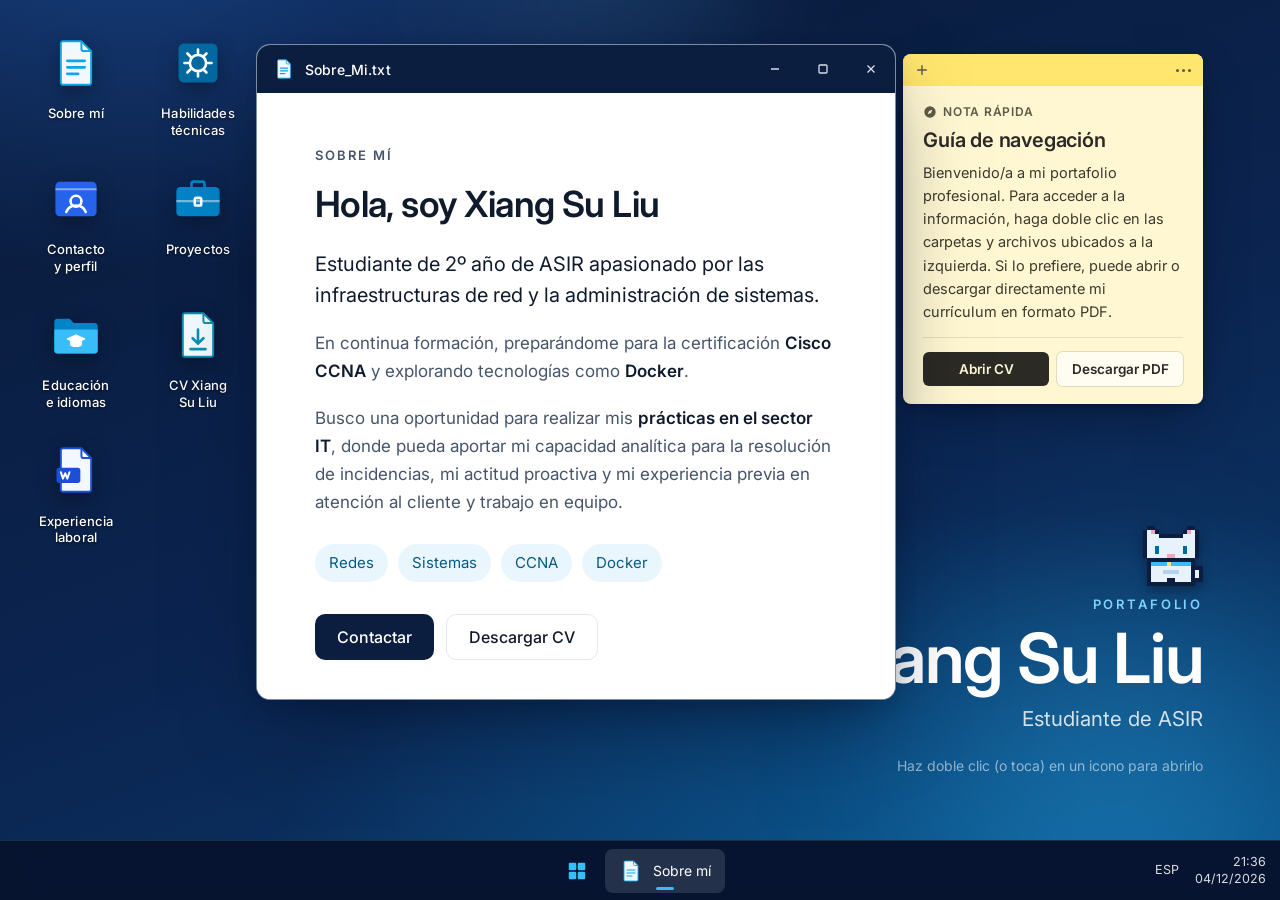
<file: index.html>
<!doctype html>
<html lang="es">
<head>
  <meta charset="utf-8" />
  <meta name="viewport" content="width=device-width, initial-scale=1, viewport-fit=cover" />
  <title>Xiang Su Liu · Estudiante de ASIR</title>
  <meta name="description" content="Portafolio de Xiang Su Liu, estudiante de 2º de ASIR: redes, sistemas, CCNA y Docker." />
  <meta name="theme-color" content="#0b1e3f" />
  <link rel="icon" href="data:image/svg+xml,%3Csvg xmlns='http://www.w3.org/2000/svg' viewBox='0 0 32 32'%3E%3Crect x='2' y='2' width='13' height='13' rx='2' fill='%2338bdf8'/%3E%3Crect x='17' y='2' width='13' height='13' rx='2' fill='%230ea5e9'/%3E%3Crect x='2' y='17' width='13' height='13' rx='2' fill='%230ea5e9'/%3E%3Crect x='17' y='17' width='13' height='13' rx='2' fill='%237dd3fc'/%3E%3C/svg%3E" />
  <link rel="preconnect" href="https://fonts.googleapis.com" />
  <link rel="preconnect" href="https://fonts.gstatic.com" crossorigin />
  <link href="https://fonts.googleapis.com/css2?family=Inter:wght@400;500;600;700&display=swap" rel="stylesheet" />
  <link rel="stylesheet" href="css/styles.css" />
  <link rel="stylesheet" href="css/projects.css" />
  <link rel="stylesheet" href="css/cat.css" />
  <link rel="stylesheet" href="css/assistant.css" />
  
</head>
<body>
  <main class="desktop" id="desktop" aria-label="Escritorio">
    <div class="wallpaper" aria-hidden="true">
      <span class="glow glow-a"></span>
      <span class="glow glow-b"></span>
    </div>

    <header class="desktop-greeting">
      <!-- Gato asistente: posición absoluta sobre el título (no ocupa espacio). Ver css/cat.css y js/cat.js -->
      <div class="cat-slot" id="catSlot">
        <button type="button" class="cat" data-open="assistant" title="Buscar proyectos" aria-label="Gato asistente: abrir el buscador de proyectos">
          <span class="cat-sprite" aria-hidden="true"></span>
        </button>
        <p class="cat-bubble" hidden aria-hidden="true"></p>
      </div>
      <p class="eyebrow">Portafolio</p>
      <h1>Xiang Su Liu</h1>
      <p class="role">Estudiante de ASIR</p>
      <p class="hint">Haz doble clic (o toca) en un icono para abrirlo</p>
    </header>

    <aside class="sticky-note" aria-labelledby="stickyTitle">
      <div class="sticky-bar" aria-hidden="true">
        <svg class="sticky-plus" viewBox="0 0 16 16"><path d="M8 3v10M3 8h10" /></svg>
        <span class="sticky-dots"><i></i><i></i><i></i></span>
      </div>
      <div class="sticky-content">
        <p class="sticky-kicker">
          <svg viewBox="0 0 16 16" aria-hidden="true"><path d="M8 1.5a6.5 6.5 0 1 0 0 13 6.5 6.5 0 0 0 0-13Zm2.6 3.9-1.4 3.8-3.8 1.4 1.4-3.8Z" /></svg>
          Nota rápida
        </p>
        <h2 id="stickyTitle">Guía de navegación</h2>
        <p>Bienvenido/a a mi portafolio profesional. Para acceder a la información, haga doble clic en las carpetas y archivos ubicados a la izquierda. Si lo prefiere, puede abrir o descargar directamente mi currículum en formato PDF.</p>
        <div class="sticky-actions">
          <a href="./sources/cv_xiang_su_liu.pdf" target="_blank" rel="noopener">Abrir CV</a>
          <a href="./sources/cv_xiang_su_liu.pdf" download>Descargar PDF</a>
        </div>
      </div>
    </aside>

    <nav class="icons" id="icons" aria-label="Secciones del portafolio"></nav>

    <div class="windows" id="windows"></div>
  </main>

  <!-- Menú Inicio -->
  <div class="start-menu" id="startMenu" role="dialog" aria-label="Menú Inicio" hidden>
    <div class="start-profile">
      <div class="avatar" aria-hidden="true">XS</div>
      <div>
        <p class="start-name">Xiang Su Liu</p>
        <p class="start-role">Estudiante de ASIR</p>
      </div>
    </div>
    <p class="start-label">Secciones</p>
    <ul class="start-list" id="startList"></ul>
    <div class="start-footer">
      <a class="start-cv" href="./sources/cv_xiang_su_liu.pdf" download>
        <svg viewBox="0 0 24 24" aria-hidden="true"><path d="M12 3v12m0 0-5-5m5 5 5-5M5 21h14" /></svg>
        Descargar CV (PDF)
      </a>
    </div>
  </div>

  <!-- Barra de tareas -->
  <footer class="taskbar" aria-label="Barra de tareas">
    <div class="taskbar-inner">
      <button class="start-btn" id="startBtn" aria-label="Abrir menú Inicio" aria-expanded="false" aria-controls="startMenu">
        <svg viewBox="0 0 24 24" aria-hidden="true">
          <rect x="3" y="3" width="8.2" height="8.2" rx="1.4" />
          <rect x="12.8" y="3" width="8.2" height="8.2" rx="1.4" />
          <rect x="3" y="12.8" width="8.2" height="8.2" rx="1.4" />
          <rect x="12.8" y="12.8" width="8.2" height="8.2" rx="1.4" />
        </svg>
      </button>
      <div class="task-items" id="taskItems" role="toolbar" aria-label="Ventanas abiertas"></div>
    </div>
    <div class="tray">
      <span class="tray-lang" aria-hidden="true">ESP</span>
      <time class="clock" id="clock"></time>
    </div>
  </footer>

  <script src="./js/projects.js" defer></script>
  <script src="./js/search.js" defer></script>
  <script src="./js/assistant.js" defer></script>
  <script src="./js/cat.js" defer></script>
  <script src="./js/app.js" defer></script>
</body>
</html>
</file>
<file: css/styles.css>
/* =========================================================
   Portafolio · Xiang Su Liu — Escritorio Fluent minimalista
   ========================================================= */

:root {
  --navy-950: #071530;
  --navy-900: #0b1e3f;
  --navy-800: #12305e;
  --navy-700: #1b437f;
  --cyan-400: #38bdf8;
  --cyan-300: #7dd3fc;
  --accent: #0ea5e9;
  --accent-strong: #0369a1;

  --surface: #ffffff;
  --surface-soft: #f5f8fc;
  --line: #e3e9f2;
  --ink: #0f1b2d;
  --ink-soft: #46556b;
  --ink-mute: #6b7a90;

  --taskbar-h: 60px;
  --radius: 14px;
  --shadow-win: 0 30px 80px -20px rgba(4, 14, 36, 0.55), 0 8px 24px -8px rgba(4, 14, 36, 0.35);
  --ease: cubic-bezier(0.2, 0.9, 0.25, 1);

  --font: "Segoe UI Variable Text", "Segoe UI", Inter, system-ui, -apple-system, sans-serif;
  --font-display: "Segoe UI Variable Display", "Segoe UI", Inter, system-ui, -apple-system, sans-serif;
}

*,
*::before,
*::after { box-sizing: border-box; }

html, body { height: 100%; }

body {
  margin: 0;
  font-family: var(--font);
  font-size: 17px;
  line-height: 1.65;
  color: var(--ink);
  background: var(--navy-950);
  overflow: hidden;
  -webkit-font-smoothing: antialiased;
}

button { font: inherit; color: inherit; background: none; border: 0; cursor: pointer; }
a { color: inherit; }
[hidden] { display: none !important; }

:focus-visible {
  outline: 2px solid var(--cyan-400);
  outline-offset: 3px;
  border-radius: 6px;
}

/* ---------- Escritorio ---------- */
.desktop {
  position: fixed;
  inset: 0 0 var(--taskbar-h) 0;
  overflow: hidden;
}

.wallpaper {
  position: absolute;
  inset: 0;
  background:
    radial-gradient(120% 90% at 85% 110%, #0b5f99 0%, transparent 55%),
    radial-gradient(90% 70% at 10% -10%, #163f80 0%, transparent 60%),
    linear-gradient(160deg, #0a1a38 0%, #0b2450 55%, #0a3a6b 100%);
}

.glow {
  position: absolute;
  border-radius: 50%;
  filter: blur(70px);
  opacity: 0.55;
}
.glow-a {
  width: 46vmax; height: 46vmax;
  right: -10vmax; bottom: -18vmax;
  background: radial-gradient(circle, rgba(56, 189, 248, 0.55), transparent 65%);
}
.glow-b {
  width: 34vmax; height: 34vmax;
  left: 30%; top: -20vmax;
  background: radial-gradient(circle, rgba(125, 211, 252, 0.25), transparent 65%);
}

.desktop-greeting {
  position: absolute;
  right: clamp(32px, 6vw, 96px);
  bottom: clamp(32px, 7vh, 80px);
  text-align: right;
  color: #fff;
  pointer-events: none;
  user-select: none;
}
.desktop-greeting .eyebrow {
  margin: 0 0 6px;
  font-size: 13px;
  font-weight: 600;
  letter-spacing: 0.22em;
  text-transform: uppercase;
  color: var(--cyan-300);
}
.desktop-greeting h1 {
  margin: 0;
  font-family: var(--font-display);
  font-size: clamp(40px, 5.4vw, 72px);
  font-weight: 600;
  line-height: 1.05;
  letter-spacing: -0.02em;
}
.desktop-greeting .role {
  margin: 8px 0 0;
  font-size: clamp(18px, 1.6vw, 22px);
  color: rgba(255, 255, 255, 0.82);
}
.desktop-greeting .hint {
  margin: 18px 0 0;
  font-size: 14px;
  color: rgba(255, 255, 255, 0.55);
}

/* Iconos del escritorio */
.icons {
  position: absolute;
  top: 24px;
  left: 20px;
  display: grid;
  grid-auto-flow: row;
  gap: 10px;
  z-index: 1;
}

.desk-icon {
  width: 112px;
  padding: 12px 8px 10px;
  display: flex;
  flex-direction: column;
  align-items: center;
  gap: 8px;
  border-radius: 10px;
  border: 1px solid transparent;
  text-decoration: none;
  color: #fff;
  transition: background 0.15s, border-color 0.15s, transform 0.15s var(--ease);
  user-select: none;
  -webkit-tap-highlight-color: transparent;
}
.desk-icon:hover { background: rgba(255, 255, 255, 0.08); }
.desk-icon.is-selected {
  background: rgba(125, 211, 252, 0.16);
  border-color: rgba(125, 211, 252, 0.4);
}
.desk-icon:active { transform: scale(0.96); }

.desk-glyph svg {
  width: 52px;
  height: 52px;
  filter: drop-shadow(0 6px 10px rgba(0, 0, 0, 0.3));
}
.desk-name {
  /* Etiqueta bajo el icono: máx. 2 líneas, saltos solo entre palabras, «…» si algo es excepcionalmente largo */
  display: -webkit-box;
  -webkit-box-orient: vertical;
  -webkit-line-clamp: 2;
  line-clamp: 2;
  overflow: hidden;
  max-width: 100%;
  font-size: 13px;
  font-weight: 500;
  line-height: 1.3;
  letter-spacing: 0.01em;
  text-align: center;
  overflow-wrap: normal;
  word-break: normal;
  hyphens: manual;
  text-wrap: balance;
  text-shadow: 0 1px 3px rgba(0, 0, 0, 0.6);
}

/* Colores de iconos por tipo de archivo */
.icon-txt    { --ic: #0ea5e9; --ic-dark: #0369a1; }
.icon-exe    { --ic: #2563eb; --ic-dark: #1e40af; }
.icon-folder { --ic: #38bdf8; --ic-dark: #0284c7; }
.icon-doc    { --ic: #1d4ed8; --ic-dark: #1e3a8a; }
.icon-sys    { --ic: #0369a1; --ic-dark: #0c4a6e; }
.icon-pdf    { --ic: #0891b2; --ic-dark: #155e75; }

svg .i-page { fill: #f3f8ff; stroke: var(--ic); stroke-width: 1.8; stroke-linejoin: round; }
svg .i-fold { fill: none; stroke: var(--ic); stroke-width: 1.8; stroke-linejoin: round; }
svg .i-line { fill: none; stroke: var(--ic); stroke-width: 2.4; stroke-linecap: round; }
svg .i-app  { fill: var(--ic); }
svg .i-bar  { fill: none; stroke: rgba(255, 255, 255, 0.45); stroke-width: 2; }
svg .i-dot  { fill: none; stroke: #fff; stroke-width: 2.4; stroke-linecap: round; }
svg .i-folder-back  { fill: var(--ic-dark); }
svg .i-folder-front { fill: var(--ic); }
svg .i-cap  { fill: #fff; stroke: #fff; stroke-width: 1.2; stroke-linejoin: round; }
svg .i-badge { fill: var(--ic); }
svg .i-badge-txt { fill: none; stroke: #fff; stroke-width: 1.8; stroke-linecap: round; stroke-linejoin: round; }
svg .i-gear { fill: none; stroke: #fff; stroke-width: 2.4; stroke-linecap: round; }
svg .i-down { fill: none; stroke: var(--ic); stroke-width: 2.4; stroke-linecap: round; stroke-linejoin: round; }

/* Sticky Note de bienvenida (estilo app Sticky Notes de Windows 11) */
.sticky-note {
  --note: #fff7d1;
  --note-bar: #ffe66e;
  --note-ink: #2b2a24;
  --note-soft: #5f5b48;
  position: absolute;
  top: clamp(28px, 6vh, 64px);
  right: clamp(32px, 6vw, 96px);
  width: 300px;
  background: var(--note);
  color: var(--note-ink);
  border-radius: 8px;
  overflow: hidden;
  box-shadow:
    0 0 0 1px rgba(0, 0, 0, 0.06),
    0 16px 40px -12px rgba(2, 10, 28, 0.55),
    0 2px 6px rgba(2, 10, 28, 0.2);
  z-index: 1;
  animation: note-in 0.45s 0.15s var(--ease) both;
}
.sticky-bar {
  height: 32px;
  display: flex;
  align-items: center;
  justify-content: space-between;
  padding: 0 12px;
  background: var(--note-bar);
}
.sticky-plus { width: 14px; height: 14px; fill: none; stroke: var(--note-soft); stroke-width: 1.6; stroke-linecap: round; }
.sticky-dots { display: flex; gap: 3px; }
.sticky-dots i {
  width: 3px; height: 3px;
  border-radius: 50%;
  background: var(--note-soft);
}

.sticky-content { padding: 16px 20px 18px; }
.sticky-kicker {
  display: flex;
  align-items: center;
  gap: 6px;
  margin: 0 0 6px;
  font-size: 12px;
  font-weight: 600;
  letter-spacing: 0.06em;
  text-transform: uppercase;
  color: var(--note-soft);
}
.sticky-kicker svg { width: 14px; height: 14px; fill: currentColor; fill-rule: evenodd; }
.sticky-content h2 {
  margin: 0 0 8px;
  font-family: var(--font-display);
  font-size: 20px;
  font-weight: 600;
  line-height: 1.25;
  letter-spacing: -0.01em;
}
.sticky-content p:not(.sticky-kicker) {
  margin: 0;
  font-size: 14.5px;
  line-height: 1.6;
  color: #3d3a2e;
}
.sticky-actions {
  display: flex;
  gap: 8px;
  margin-top: 14px;
  padding-top: 14px;
  border-top: 1px solid rgba(43, 42, 36, 0.12);
}
.sticky-actions a {
  flex: 1;
  padding: 6px 10px;
  border-radius: 6px;
  font-size: 13.5px;
  font-weight: 600;
  text-align: center;
  text-decoration: none;
  background: rgba(255, 255, 255, 0.7);
  box-shadow: 0 0 0 1px rgba(43, 42, 36, 0.14);
  transition: background 0.15s;
}
.sticky-actions a:first-child { background: var(--note-ink); color: var(--note); box-shadow: none; }
.sticky-actions a:hover { background: #fff; }
.sticky-actions a:first-child:hover { background: #000; }

@keyframes note-in {
  from { opacity: 0; transform: translateY(-10px); }
  to   { opacity: 1; transform: none; }
}

/* ---------- Ventanas ---------- */
.windows {
  position: absolute;
  inset: 0;
  pointer-events: none;
  z-index: 2;
}

.window {
  position: absolute;
  display: flex;
  flex-direction: column;
  min-width: 320px;
  background: var(--surface);
  border: 1px solid rgba(18, 48, 94, 0.55);
  border-radius: var(--radius);
  box-shadow: var(--shadow-win);
  overflow: hidden;
  pointer-events: auto;
  outline: none;
  transform-origin: 50% 60%;
  transition: box-shadow 0.2s, width 0.28s var(--ease), height 0.28s var(--ease),
    left 0.28s var(--ease), top 0.28s var(--ease), border-radius 0.28s;
}
.window:not(.is-active) { box-shadow: 0 18px 50px -20px rgba(4, 14, 36, 0.45); }
.window.is-dragging { transition: none; user-select: none; }

.window.is-maximized {
  left: 0 !important;
  top: 0 !important;
  width: 100% !important;
  height: 100% !important;
  border-radius: 0;
  border-width: 0;
}

.titlebar {
  flex: none;
  display: flex;
  align-items: center;
  gap: 10px;
  height: 48px;
  padding-left: 16px;
  background: var(--navy-900);
  color: #fff;
  cursor: default;
  user-select: none;
  touch-action: none;
}
.window:not(.is-active) .titlebar { background: var(--navy-800); }
.window:not(.is-active) .title-text { opacity: 0.7; }

.title-icon svg { width: 22px; height: 22px; display: block; }
.title-text {
  flex: 1;
  min-width: 0;
  font-size: 14px;
  font-weight: 500;
  letter-spacing: 0.01em;
  white-space: nowrap;
  overflow: hidden;
  text-overflow: ellipsis;
}

.title-actions { display: flex; height: 100%; }
.tb-btn {
  width: 48px;
  height: 100%;
  display: grid;
  place-items: center;
  color: rgba(255, 255, 255, 0.85);
  transition: background 0.15s, color 0.15s;
}
.tb-btn svg { width: 12px; height: 12px; fill: none; stroke: currentColor; stroke-width: 1.3; }
.tb-btn:hover { background: rgba(255, 255, 255, 0.1); color: #fff; }
.tb-close:hover { background: #d93a3a; }
.tb-btn:focus-visible { outline-offset: -3px; }

.window-body {
  flex: 1;
  overflow-y: auto;
  padding: clamp(32px, 4vw, 52px) clamp(28px, 4.5vw, 60px) clamp(40px, 5vw, 60px);
  background: var(--surface);
  overscroll-behavior: contain;
}
.window-body > :first-child { margin-top: 0; }
.window-body::-webkit-scrollbar { width: 10px; }
.window-body::-webkit-scrollbar-thumb {
  background: #cdd7e4;
  border-radius: 10px;
  border: 3px solid var(--surface);
}

/* Animaciones */
.window.is-opening   { animation: win-open 0.34s var(--ease) both; }
.window.is-closing   { animation: win-close 0.2s ease-in both; pointer-events: none; }
.window.is-minimizing { animation: win-min 0.3s cubic-bezier(0.5, 0, 0.75, 0) both; pointer-events: none; }
.window.is-restoring { animation: win-restore 0.32s var(--ease) both; }

@keyframes win-open {
  from { opacity: 0; transform: translateY(14px) scale(0.94); }
  to   { opacity: 1; transform: none; }
}
@keyframes win-close {
  to { opacity: 0; transform: translateY(8px) scale(0.95); }
}
@keyframes win-min {
  to { opacity: 0; transform: translate(var(--min-x, 0), var(--min-y, 200px)) scale(0.2); }
}
@keyframes win-restore {
  from { opacity: 0; transform: translate(var(--min-x, 0), var(--min-y, 200px)) scale(0.2); }
  to   { opacity: 1; transform: none; }
}

/* ---------- Tipografía del contenido ---------- */
.kicker {
  margin: 0 0 10px;
  font-size: 13px;
  font-weight: 600;
  letter-spacing: 0.16em;
  text-transform: uppercase;
  color: var(--accent-strong);
}
.window-body h2 {
  margin: 0 0 24px;
  font-family: var(--font-display);
  font-size: clamp(28px, 3vw, 36px);
  font-weight: 600;
  line-height: 1.15;
  letter-spacing: -0.015em;
  color: var(--ink);
}
.window-body h3 {
  margin: 40px 0 16px;
  font-size: 19px;
  font-weight: 600;
  color: var(--ink);
}
.window-body p { margin: 0 0 18px; color: var(--ink-soft); }
.window-body strong { color: var(--ink); font-weight: 600; }
.window-body .lead {
  font-size: 20px;
  line-height: 1.55;
  color: var(--ink);
}

.tags { display: flex; flex-wrap: wrap; gap: 10px; margin-top: 28px; }
.tags span {
  padding: 7px 14px;
  font-size: 15px;
  border-radius: 999px;
  background: #eaf6fd;
  color: #075985;
}

.actions { display: flex; flex-wrap: wrap; gap: 12px; margin-top: 32px; }
.window-body h3 + .actions { margin-top: 0; }

.btn {
  display: inline-flex;
  align-items: center;
  gap: 10px;
  min-height: 46px;
  padding: 0 22px;
  font-size: 16px;
  font-weight: 500;
  border-radius: 10px;
  text-decoration: none;
  transition: background 0.15s, border-color 0.15s, transform 0.15s var(--ease);
}
.btn svg { width: 19px; height: 19px; fill: none; stroke: currentColor; stroke-width: 1.8; stroke-linecap: round; stroke-linejoin: round; }
.btn:active { transform: scale(0.97); }
.btn-primary { background: var(--navy-900); color: #fff; }
.btn-primary:hover { background: var(--navy-700); }
.btn-ghost { border: 1px solid var(--line); color: var(--ink); background: var(--surface); }
.btn-ghost:hover { border-color: var(--cyan-400); background: #f2faff; }

.pill {
  display: inline-block;
  padding: 3px 11px;
  font-size: 13px;
  font-weight: 500;
  line-height: 1.6;
  border-radius: 999px;
  white-space: nowrap;
  vertical-align: middle;
}
.pill-live { background: #e0f4fe; color: #075985; }

/* Contacto */
.contact-list { list-style: none; margin: 0; padding: 0; display: grid; gap: 22px; }
.contact-list li { display: flex; align-items: center; gap: 18px; }
.contact-list p { margin: 0; color: var(--ink); }
.contact-list a { font-size: 18px; color: var(--ink); text-decoration: none; border-bottom: 1px solid #bfe3f7; }
.contact-list a:hover { color: var(--accent-strong); border-color: var(--accent); }
.c-label { font-size: 13px !important; color: var(--ink-mute) !important; letter-spacing: 0.04em; }
.c-icon {
  flex: none;
  width: 48px; height: 48px;
  display: grid; place-items: center;
  border-radius: 12px;
  background: #eaf6fd;
  color: var(--accent-strong);
}
.c-icon svg { width: 22px; height: 22px; fill: none; stroke: currentColor; stroke-width: 1.8; stroke-linecap: round; stroke-linejoin: round; }

.checks { list-style: none; margin: 0; padding: 0; display: grid; gap: 12px; }
.checks li { display: flex; align-items: center; gap: 12px; color: var(--ink); }
.checks svg { width: 20px; height: 20px; fill: none; stroke: var(--accent); stroke-width: 2.4; stroke-linecap: round; stroke-linejoin: round; }

/* Educación */
.timeline { list-style: none; margin: 0; padding: 0 0 0 26px; border-left: 2px solid var(--line); display: grid; gap: 28px; }
.timeline li { position: relative; }
.timeline li::before {
  content: "";
  position: absolute;
  left: -34px; top: 8px;
  width: 14px; height: 14px;
  border-radius: 50%;
  background: var(--surface);
  border: 3px solid var(--cyan-400);
}
.timeline li:first-child::before { background: var(--cyan-400); }
.t-title { margin: 0 0 2px !important; font-size: 18px; font-weight: 600; color: var(--ink) !important; }
.t-meta { margin: 0 0 8px !important; color: var(--ink-mute) !important; }

.cards { display: grid; grid-template-columns: repeat(auto-fit, minmax(160px, 1fr)); gap: 14px; }
.card {
  padding: 22px 24px;
  border-radius: 12px;
  background: var(--surface-soft);
  border: 1px solid var(--line);
}
.card p { margin: 0; }
.card-big {
  font-family: var(--font-display);
  font-size: 30px;
  font-weight: 600;
  line-height: 1.2;
  color: var(--navy-800) !important;
}

.rows { list-style: none; margin: 0; padding: 0; border-top: 1px solid var(--line); }
.rows li {
  display: flex; align-items: center; justify-content: space-between; gap: 16px;
  padding: 16px 0;
  border-bottom: 1px solid var(--line);
  color: var(--ink);
}

/* Experiencia */
.job { padding-bottom: 32px; margin-bottom: 32px; border-bottom: 1px solid var(--line); }
.job:last-child { border-bottom: 0; margin-bottom: 0; padding-bottom: 0; }
.job h3 { margin: 0 0 4px !important; }
.job ul { margin: 16px 0 0; padding-left: 22px; color: var(--ink-soft); display: grid; gap: 10px; }
.job li::marker { color: var(--cyan-400); }

/* Habilidades */
.skills { margin: 0; display: grid; gap: 0; border-top: 1px solid var(--line); }
.skills > div {
  display: grid;
  grid-template-columns: minmax(170px, 0.8fr) 2fr;
  gap: 8px 28px;
  padding: 20px 0;
  border-bottom: 1px solid var(--line);
}
.skills dt { font-weight: 600; color: var(--ink); }
.skills dd { margin: 0; color: var(--ink-soft); }
.skills .pill { margin-left: 6px; }

/* ---------- Barra de tareas ---------- */
.taskbar {
  position: fixed;
  left: 0; right: 0; bottom: 0;
  height: var(--taskbar-h);
  display: flex;
  align-items: center;
  justify-content: center;
  padding: 0 14px;
  background: rgba(7, 21, 48, 0.88);
  backdrop-filter: blur(24px) saturate(1.4);
  -webkit-backdrop-filter: blur(24px) saturate(1.4);
  border-top: 1px solid rgba(125, 211, 252, 0.14);
  z-index: 1000;
  color: #fff;
}

.taskbar-inner { display: flex; align-items: center; gap: 6px; min-width: 0; }

.start-btn, .task-item {
  height: 44px;
  display: grid;
  place-items: center;
  border-radius: 8px;
  transition: background 0.15s;
}
.start-btn { width: 44px; }
.start-btn svg { width: 22px; height: 22px; fill: var(--cyan-400); transition: transform 0.2s var(--ease); }
.start-btn:hover, .start-btn.is-active, .task-item:hover { background: rgba(255, 255, 255, 0.09); }
.start-btn:active svg { transform: scale(0.88); }

.task-items { display: flex; gap: 6px; overflow-x: auto; scrollbar-width: none; }
.task-items::-webkit-scrollbar { display: none; }

.task-item {
  position: relative;
  grid-auto-flow: column;
  gap: 10px;
  padding: 0 14px;
  max-width: 220px;
  opacity: 0;
  transform: translateY(10px);
  transition: background 0.15s, opacity 0.22s var(--ease), transform 0.22s var(--ease);
}
.task-item.is-in { opacity: 1; transform: none; }
.task-item::after {
  content: "";
  position: absolute;
  bottom: 3px; left: 50%;
  width: 6px; height: 3px;
  border-radius: 3px;
  background: rgba(255, 255, 255, 0.5);
  transform: translateX(-50%);
  transition: width 0.2s var(--ease), background 0.2s;
}
.task-item.is-active { background: rgba(255, 255, 255, 0.12); }
.task-item.is-active::after { width: 18px; background: var(--cyan-400); }
.task-glyph svg { width: 24px; height: 24px; display: block; }
.task-name { font-size: 14px; white-space: nowrap; overflow: hidden; text-overflow: ellipsis; }

.tray {
  position: absolute;
  right: 14px;
  display: flex;
  align-items: center;
  gap: 16px;
  font-size: 12.5px;
  color: rgba(255, 255, 255, 0.85);
}
.clock { display: grid; text-align: right; line-height: 1.35; }

/* ---------- Menú Inicio ---------- */
.start-menu {
  position: fixed;
  left: 50%;
  bottom: calc(var(--taskbar-h) + 12px);
  width: min(460px, calc(100vw - 24px));
  padding: 28px;
  background: rgba(255, 255, 255, 0.97);
  backdrop-filter: blur(24px);
  -webkit-backdrop-filter: blur(24px);
  border: 1px solid var(--line);
  border-radius: 16px;
  box-shadow: var(--shadow-win);
  z-index: 1001;
  opacity: 0;
  transform: translate(-50%, 20px);
  transition: opacity 0.2s var(--ease), transform 0.22s var(--ease);
}
.start-menu.is-open { opacity: 1; transform: translate(-50%, 0); }

.start-profile { display: flex; align-items: center; gap: 16px; padding-bottom: 22px; border-bottom: 1px solid var(--line); }
.avatar {
  width: 52px; height: 52px;
  display: grid; place-items: center;
  border-radius: 50%;
  background: linear-gradient(135deg, var(--navy-800), var(--accent));
  color: #fff;
  font-weight: 600;
  letter-spacing: 0.04em;
}
.start-name { margin: 0; font-size: 18px; font-weight: 600; }
.start-role { margin: 0; font-size: 14px; color: var(--ink-mute); }
.start-label { margin: 20px 0 8px; font-size: 13px; font-weight: 600; letter-spacing: 0.08em; text-transform: uppercase; color: var(--ink-mute); }

.start-list { list-style: none; margin: 0; padding: 0; display: grid; gap: 2px; }
.start-list button {
  width: 100%;
  display: flex;
  align-items: center;
  gap: 14px;
  padding: 10px 12px;
  border-radius: 10px;
  text-align: left;
  transition: background 0.15s;
}
.start-list button:hover { background: #eef5fc; }
.start-glyph svg { width: 32px; height: 32px; display: block; }
.start-item-title { display: block; font-size: 16px; font-weight: 500; color: var(--ink); line-height: 1.3; }
.start-item-file { display: block; font-size: 13px; color: var(--ink-mute); }

.start-footer { margin-top: 18px; padding-top: 18px; border-top: 1px solid var(--line); }
.start-cv {
  display: inline-flex; align-items: center; gap: 10px;
  font-size: 15px; font-weight: 500;
  color: var(--accent-strong);
  text-decoration: none;
}
.start-cv:hover { text-decoration: underline; }
.start-cv svg { width: 18px; height: 18px; fill: none; stroke: currentColor; stroke-width: 2; stroke-linecap: round; stroke-linejoin: round; }

/* ---------- Tablet / móvil ---------- */
@media (max-width: 760px) {
  body { font-size: 17px; }
  :root { --taskbar-h: 64px; }

  .desktop { overflow-y: auto; }

  .desktop-greeting {
    position: relative;
    right: auto; bottom: auto;
    padding: 44px 24px 12px;
    text-align: left;
  }
  .desktop-greeting h1 { font-size: 40px; }
  .desktop-greeting .hint { margin-top: 12px; }

  .icons {
    position: relative;
    top: auto; left: auto;
    grid-template-columns: repeat(3, 1fr);
    gap: 8px;
    padding: 20px 16px 32px;
  }
  .desk-icon { width: auto; padding: 16px 6px 12px; }
  .desk-glyph svg { width: 56px; height: 56px; }

  /* Ventanas como hojas a pantalla completa */
  .windows { position: fixed; inset: 0 0 var(--taskbar-h) 0; }
  .window {
    inset: 0 !important;
    width: auto !important;
    height: auto !important;
    min-width: 0;
    border-radius: 0;
    border: 0;
    transform-origin: 50% 100%;
  }
  .window.is-opening { animation-name: sheet-open; }
  .window.is-closing { animation-name: sheet-close; }
  .tb-max { display: none; }
  .titlebar { height: 54px; }
  .tb-btn { width: 54px; }
  .tb-btn svg { width: 14px; height: 14px; }

  .window-body { padding: 32px 24px 48px; }
  .window-body .lead { font-size: 19px; }

  .skills > div { grid-template-columns: 1fr; }

  .taskbar { justify-content: flex-start; }
  .task-name { display: none; }
  .task-item { padding: 0 12px; }
  .tray-lang { display: none; }

  .start-menu { left: 12px; transform: translateY(20px); }
  .start-menu.is-open { transform: none; }
}

@keyframes sheet-open {
  from { opacity: 0; transform: translateY(40px); }
  to   { opacity: 1; transform: none; }
}
@keyframes sheet-close {
  to { opacity: 0; transform: translateY(40px); }
}

@media (max-width: 380px) {
  .icons { grid-template-columns: repeat(2, 1fr); }
}

@media (max-height: 760px) and (min-width: 761px) {
  .icons { grid-auto-flow: column; grid-template-rows: repeat(3, auto); }
}

/* Sticky Note: más compacta en pantallas medianas, oculta donde no cabe */
@media (max-width: 1180px) {
  .sticky-note { width: 260px; right: 24px; }
  .sticky-content { padding: 14px 16px 16px; }
  .sticky-content h2 { font-size: 18px; }
  .sticky-content p:not(.sticky-kicker) { font-size: 13.5px; }
}
@media (max-width: 1000px), (max-height: 640px) {
  .sticky-note { display: none; }
}

@media (prefers-reduced-motion: reduce) {
  *, *::before, *::after { animation-duration: 0.01ms !important; transition-duration: 0.01ms !important; }
}
</file>
<file: css/projects.css>
/* =========================================================
   Portafolio · Xiang Su Liu — Sección «Proyectos»
   Archivo: css/projects.css  (se carga DESPUÉS de styles.css)
   Reutiliza las variables, botones (.btn) y animaciones existentes.
   ========================================================= */

/* Icono del escritorio */
.icon-work { --ic: #0284c7; --ic-dark: #075985; }

/* Con 7 iconos, la columna única se queda corta: pasa a 2 columnas antes */
@media (max-height: 1000px) and (min-width: 761px) {
  .icons { grid-auto-flow: column; grid-template-rows: repeat(4, auto); }
}

/* ---------- Base ---------- */
.pj-i {
  width: 18px; height: 18px; flex: none;
  fill: none; stroke: currentColor; stroke-width: 1.8;
  stroke-linecap: round; stroke-linejoin: round;
}
.btn-sm { min-height: 38px; padding: 0 14px; font-size: 15px; border-radius: 9px; gap: 8px; }
.btn-icon { width: 38px; min-width: 38px; padding: 0; justify-content: center; flex: none; }
.btn-danger:hover { border-color: #f1b0b0; background: #fff1f1; color: #b42323; }
.btn-danger-solid { background: #c62f2f; color: #fff; }
.btn-danger-solid:hover { background: #a82424; }
.btn[disabled] { opacity: 0.55; pointer-events: none; }

/* ---------- Barra superior y avisos ---------- */
.pj-toolbar {
  display: flex; flex-wrap: wrap; align-items: center; justify-content: space-between;
  gap: 12px; margin: 28px 0 18px;
}
.pj-count { font-size: 15px; color: var(--ink-mute); }
.pj-toolbar-actions { display: flex; align-items: center; flex-wrap: wrap; gap: 10px; }

.pj-note {
  display: flex; gap: 12px; align-items: flex-start;
  margin-bottom: 14px; padding: 14px 16px;
  font-size: 15px; line-height: 1.5;
  color: #075985; background: #eaf6fd;
  border: 1px solid #cfeafb; border-radius: 12px;
}
.pj-note .pj-i { width: 20px; height: 20px; margin-top: 2px; }
.pj-note.is-warn { color: #7a5a00; background: #fff7e0; border-color: #f6e2a6; }

/* ---------- Zona de carga ---------- */
.pj-drop {
  display: grid; grid-template-columns: auto 1fr auto; align-items: center; gap: 18px;
  margin-bottom: 30px; padding: 20px 24px;
  background: linear-gradient(180deg, #f7fbff, #eef7fd);
  border: 2px dashed #b9dff5; border-radius: 16px;
  transition: border-color 0.2s, background 0.2s, transform 0.25s var(--ease);
}
.pj-drop.is-over { border-color: var(--accent); background: #e3f4fe; transform: scale(1.008); }
.pj-drop-icon {
  width: 52px; height: 52px; display: grid; place-items: center;
  border-radius: 14px;
  color: var(--accent-strong); background: #fff;
  box-shadow: 0 6px 18px -8px rgba(3, 105, 161, 0.45), 0 0 0 1px #d6ecf9;
  transition: transform 0.3s var(--ease);
}
.pj-drop-icon .pj-i { width: 24px; height: 24px; stroke-width: 1.9; }
.pj-drop.is-over .pj-drop-icon { transform: translateY(-4px); }
.pj-drop-title { font-family: var(--font-display); font-size: 19px; font-weight: 600; color: var(--ink); }
.pj-hint { font-size: 13.5px; line-height: 1.5; color: var(--ink-mute); }

/* ---------- Cuadrícula y tarjetas ---------- */
.pj-grid { display: grid; grid-template-columns: repeat(auto-fill, minmax(240px, 1fr)); gap: 20px; }

.pj-card {
  position: relative; display: flex; flex-direction: column; overflow: hidden;
  background: var(--surface);
  border: 1px solid var(--line); border-radius: 14px;
  animation: pj-in 0.42s var(--ease) both;
  transition: transform 0.25s var(--ease), box-shadow 0.25s, border-color 0.2s, opacity 0.2s;
}
.pj-card:hover {
  transform: translateY(-3px);
  border-color: #bfe3f7;
  box-shadow: 0 18px 36px -18px rgba(11, 30, 63, 0.35);
}
.pj-card.is-leaving { opacity: 0; transform: scale(0.94); pointer-events: none; }

.pj-thumb {
  position: relative; aspect-ratio: 4 / 3; overflow: hidden;
  background: var(--surface-soft); border-bottom: 1px solid var(--line);
}
.pj-thumb img, .pj-thumb video { width: 100%; height: 100%; object-fit: cover; display: block; transition: transform 0.5s var(--ease); }
.pj-card:hover .pj-thumb img, .pj-card:hover .pj-thumb video { transform: scale(1.04); }
.pj-thumb iframe { position: absolute; inset: 0; width: 100%; height: 100%; border: 0; background: #fff; pointer-events: none; }
.pj-thumb-hit { position: absolute; inset: 0; width: 100%; height: 100%; cursor: pointer; }
.pj-thumb-hit:focus-visible { outline-offset: -4px; border-radius: 0; }

.pj-kind {
  position: absolute; top: 10px; left: 10px; z-index: 1;
  padding: 3px 10px; font-size: 12px; font-weight: 600; letter-spacing: 0.06em; text-transform: uppercase;
  color: #fff; background: rgba(7, 21, 48, 0.78);
  border-radius: 999px; pointer-events: none;
  -webkit-backdrop-filter: blur(6px); backdrop-filter: blur(6px);
}
.pj-play {
  position: absolute; left: 50%; top: 50%; width: 52px; height: 52px;
  display: grid; place-items: center; transform: translate(-50%, -50%);
  color: #fff; background: rgba(7, 21, 48, 0.62); border-radius: 50%; pointer-events: none;
}
.pj-play .pj-i { width: 24px; height: 24px; margin-left: 3px; }

/* Marcador de posición para tipos sin imagen */
.pj-ph {
  position: absolute; inset: 0; display: grid; place-content: center; justify-items: center; gap: 10px;
  color: var(--pj-tone, #475569);
  background: radial-gradient(circle at 30% 20%, #fff, var(--surface-soft));
}
.pj-ph-svg { width: 62px; height: 62px; fill: #fff; stroke: currentColor; stroke-width: 1.8; stroke-linejoin: round; filter: drop-shadow(0 6px 10px rgba(11, 30, 63, 0.12)); }
.pj-ph-ext {
  padding: 2px 11px; font-size: 14px; font-weight: 700; letter-spacing: 0.08em;
  background: #eaf3fa; border-radius: 6px;
}
@supports (background: color-mix(in srgb, red, blue)) {
  .pj-ph-ext { background: color-mix(in srgb, var(--pj-tone, #475569) 12%, #fff); }
}
.pj-snippet {
  position: absolute; inset: 0; margin: 0; padding: 44px 16px 14px; overflow: hidden;
  font: 12px/1.55 ui-monospace, "Cascadia Code", Consolas, Menlo, monospace;
  color: #334155; background: #fff; white-space: pre;
  -webkit-mask-image: linear-gradient(#000 62%, transparent); mask-image: linear-gradient(#000 62%, transparent);
}
.pj-thumb.has-snippet .pj-ph { visibility: hidden; }

.pj-body { flex: 1; display: flex; flex-direction: column; gap: 6px; padding: 16px 18px 6px; }
.pj-title {
  margin: 0; font-family: var(--font-display); font-size: 18px; font-weight: 600;
  line-height: 1.3; color: var(--ink); overflow-wrap: anywhere;
}
.pj-desc {
  font-size: 15px; line-height: 1.55; color: var(--ink-soft);
  display: -webkit-box; -webkit-line-clamp: 3; -webkit-box-orient: vertical; overflow: hidden;
}
.pj-desc.is-empty { color: var(--ink-mute); font-style: italic; }
.pj-meta { display: flex; flex-wrap: wrap; gap: 6px 10px; margin-top: auto; padding-top: 8px; font-size: 13px; color: var(--ink-mute); }
.pj-meta span { overflow-wrap: anywhere; }
.pj-badge { padding: 1px 9px; font-weight: 500; border-radius: 999px; }
.pj-meta .pj-badge.is-draft { color: #8a5a00; background: #fff3d6; }
.pj-meta .pj-badge.is-pub { color: #075985; background: #e0f4fe; }

.pj-actions { display: flex; flex-wrap: wrap; gap: 8px; padding: 14px 18px 18px; }
.pj-actions .btn:not(.btn-icon) { flex: 1 1 auto; justify-content: center; }

/* Edición en la tarjeta */
.pj-edit { padding: 16px 18px 18px; }
.pj-field { display: grid; gap: 6px; margin-bottom: 12px; }
.pj-field label { font-size: 12.5px; font-weight: 600; letter-spacing: 0.06em; text-transform: uppercase; color: var(--ink-mute); }
.pj-input {
  width: 100%; padding: 9px 12px;
  font: inherit; font-size: 15.5px; line-height: 1.5; color: var(--ink);
  background: #fff; border: 1px solid #cdd9e8; border-radius: 9px;
  transition: border-color 0.15s, box-shadow 0.15s;
}
.pj-input:focus { outline: none; border-color: var(--cyan-400); box-shadow: 0 0 0 3px rgba(56, 189, 248, 0.25); }
textarea.pj-input { min-height: 84px; resize: vertical; }
.pj-edit-actions { display: flex; flex-wrap: wrap; gap: 8px; }

/* Confirmación de borrado */
.pj-confirm {
  position: absolute; inset: 0; z-index: 3;
  display: grid; place-content: center; justify-items: center; gap: 16px;
  padding: 20px; text-align: center; color: var(--ink);
  background: rgba(255, 255, 255, 0.95);
  -webkit-backdrop-filter: blur(4px); backdrop-filter: blur(4px);
  animation: pj-fade 0.18s ease both;
}
.pj-confirm-text { font-size: 17px; font-weight: 600; line-height: 1.35; }
.pj-confirm-text span { display: block; margin-top: 4px; font-size: 14px; font-weight: 400; color: var(--ink-mute); }
.pj-confirm-actions { display: flex; flex-wrap: wrap; justify-content: center; gap: 8px; }

/* Estados vacíos y carga */
.pj-skel {
  height: 320px; border-radius: 14px;
  background: linear-gradient(100deg, #eef3f9 30%, #f7fafd 50%, #eef3f9 70%);
  background-size: 200% 100%;
  animation: pj-shimmer 1.3s linear infinite;
}
.pj-empty {
  display: grid; justify-items: center; gap: 8px;
  padding: 44px 24px; text-align: center;
  border: 1px dashed #c9d8e8; border-radius: 16px; background: var(--surface-soft);
}
.pj-empty-icon { width: 52px; height: 52px; display: grid; place-items: center; margin-bottom: 6px; border-radius: 14px; color: var(--accent-strong); background: #e0f4fe; }
.pj-empty-icon .pj-i { width: 26px; height: 26px; }
.pj-empty-title { font-family: var(--font-display); font-size: 19px; font-weight: 600; color: var(--ink); }
.pj-empty-text { max-width: 460px; font-size: 15.5px; color: var(--ink-soft); }
.pj-grid:empty { display: none; }

/* ---------- Visor y diálogo de publicación ---------- */
.pj-viewer {
  position: fixed; inset: 0 0 var(--taskbar-h) 0; z-index: 1200;
  display: grid; place-items: center; padding: clamp(12px, 3vw, 40px);
  background: rgba(4, 12, 30, 0.62);
  -webkit-backdrop-filter: blur(6px); backdrop-filter: blur(6px);
  animation: pj-fade 0.2s ease both;
}
.pj-viewer.is-closing { animation: pj-fade-out 0.16s ease-in both; pointer-events: none; }
.pj-viewer-win {
  width: min(1000px, 100%); max-height: 100%;
  display: flex; flex-direction: column; overflow: hidden; outline: none;
  background: var(--surface);
  border: 1px solid rgba(18, 48, 94, 0.55); border-radius: var(--radius);
  box-shadow: var(--shadow-win);
  animation: win-open 0.3s var(--ease) both;
}
.pj-viewer-win.is-tall { height: min(820px, 100%); }
.pj-viewer-win.is-pub { width: min(680px, 100%); }
.pj-viewer-bar { flex: none; display: flex; align-items: center; height: 48px; padding-left: 18px; color: #fff; background: var(--navy-900); }
.pj-viewer-title { flex: 1; min-width: 0; font-size: 14px; font-weight: 500; white-space: nowrap; overflow: hidden; text-overflow: ellipsis; }
.pj-viewer-bar .tb-btn { height: 48px; }
.pj-viewer-main { flex: 1; min-height: 0; display: flex; flex-direction: column; overflow: auto; }
.pj-viewer-col { flex: 1; min-height: 0; display: flex; flex-direction: column; }

.pj-stage { flex: 1; min-height: 0; overflow: auto; display: grid; place-items: center; padding: 16px; background: var(--surface-soft); }
.pj-stage img { max-width: 100%; max-height: 68vh; object-fit: contain; border-radius: 8px; box-shadow: 0 8px 30px -12px rgba(11, 30, 63, 0.4); }
.pj-stage video { max-width: 100%; max-height: 68vh; border-radius: 8px; background: #000; }
.pj-stage.is-pdf { padding: 0; display: flex; }
.pj-stage.is-pdf .pj-fallback { margin: auto; }
.pj-pdf { flex: 1; width: 100%; min-height: 60vh; border: 0; background: #fff; }
.pj-stage.is-text, .pj-stage.is-code { display: block; padding: 0; background: #fff; }
.pj-code {
  margin: 0; padding: 22px 26px;
  font: 13.5px/1.65 ui-monospace, "Cascadia Code", Consolas, Menlo, monospace;
  color: var(--ink); white-space: pre-wrap; overflow-wrap: anywhere;
}
.pj-fallback, .pj-audio { display: grid; justify-items: center; gap: 16px; max-width: 420px; padding: 24px; text-align: center; color: var(--ink-soft); }
.pj-fallback p { margin: 0; }
.pj-fallback .pj-ph-svg, .pj-audio .pj-ph-svg { color: var(--accent-strong); }
.pj-audio audio { width: min(420px, 100%); }

.pj-viewer-foot {
  flex: none; display: flex; flex-wrap: wrap; align-items: center; justify-content: space-between; gap: 12px;
  padding: 14px 18px; background: var(--surface); border-top: 1px solid var(--line);
}
.pj-foot-info { min-width: 0; flex: 1 1 240px; display: grid; font-size: 14px; color: var(--ink-mute); }
.pj-foot-info strong { font-size: 16px; color: var(--ink); overflow: hidden; text-overflow: ellipsis; white-space: nowrap; }
.pj-foot-desc { margin-top: 2px; color: var(--ink-soft); }
.pj-foot-actions { display: flex; flex-wrap: wrap; gap: 8px; }

.pj-pub { padding: 24px 26px 26px; color: var(--ink-soft); }
.pj-pub p { margin: 0 0 14px; }
.pj-pub-lead { color: var(--ink); font-size: 16.5px; }
.pj-steps { counter-reset: pj-s; list-style: none; display: grid; gap: 12px; margin: 0 0 20px; padding: 0; }
.pj-steps li { counter-increment: pj-s; display: flex; gap: 12px; font-size: 15.5px; line-height: 1.55; }
.pj-steps li::before {
  content: counter(pj-s); flex: none; width: 26px; height: 26px; display: grid; place-items: center;
  font-size: 13px; font-weight: 600; color: #075985; background: #e0f4fe; border-radius: 50%;
}
.pj-pub code { padding: 1px 6px; font: 13.5px ui-monospace, Consolas, Menlo, monospace; color: var(--navy-800); background: #eef4fb; border-radius: 5px; }
.pj-pub-actions { display: flex; flex-wrap: wrap; gap: 8px; margin-bottom: 14px; }
.pj-json {
  max-height: 220px; margin: 0 0 14px; padding: 14px 16px; overflow: auto;
  font: 12.5px/1.6 ui-monospace, Consolas, Menlo, monospace;
  color: #dbeafe; background: var(--navy-950); border-radius: 10px;
}

/* ---------- Avisos ---------- */
.pj-toasts {
  position: fixed; z-index: 1300; left: 50%; top: 18px;
  display: grid; gap: 10px; width: min(440px, calc(100vw - 24px));
  transform: translateX(-50%); pointer-events: none;
}
.pj-toast {
  pointer-events: auto; display: flex; align-items: flex-start; gap: 12px;
  padding: 12px 12px 12px 14px;
  font-size: 15px; line-height: 1.45; color: #fff;
  background: rgba(7, 21, 48, 0.96);
  border: 1px solid rgba(125, 211, 252, 0.22); border-radius: 12px;
  box-shadow: var(--shadow-win);
  animation: pj-toast-in 0.3s var(--ease) both;
}
.pj-toast > .pj-i { margin-top: 2px; stroke: var(--cyan-300); }
.pj-toast.is-ok > .pj-i { stroke: #4ade80; }
.pj-toast.is-error > .pj-i { stroke: #fca5a5; }
.pj-toast-msg { flex: 1; min-width: 0; overflow-wrap: anywhere; white-space: pre-line; }
.pj-toast-x { flex: none; width: 24px; height: 24px; display: grid; place-items: center; color: rgba(255, 255, 255, 0.7); border-radius: 6px; }
.pj-toast-x:hover { color: #fff; background: rgba(255, 255, 255, 0.12); }
.pj-toast-x svg { width: 10px; height: 10px; fill: none; stroke: currentColor; stroke-width: 1.4; }
.pj-toast.is-out { animation: pj-toast-out 0.2s ease-in both; }

/* ---------- Animaciones ---------- */
@keyframes pj-in { from { opacity: 0; transform: translateY(14px); } to { opacity: 1; transform: none; } }
@keyframes pj-fade { from { opacity: 0; } to { opacity: 1; } }
@keyframes pj-fade-out { to { opacity: 0; } }
@keyframes pj-shimmer { to { background-position: -200% 0; } }
@keyframes pj-toast-in { from { opacity: 0; transform: translateY(12px) scale(0.97); } to { opacity: 1; transform: none; } }
@keyframes pj-toast-out { to { opacity: 0; transform: translateY(8px); } }

/* ---------- Tablet / móvil ---------- */
@media (max-width: 760px) {
  .pj-toasts { top: 62px; }
  .pj-grid { grid-template-columns: repeat(auto-fill, minmax(230px, 1fr)); gap: 16px; }
  .pj-drop { grid-template-columns: 1fr; justify-items: center; gap: 12px; padding: 24px 18px; text-align: center; }
  .pj-viewer { padding: 0; }
  .pj-viewer-win, .pj-viewer-win.is-pub { width: 100%; height: 100%; max-height: 100%; border: 0; border-radius: 0; }
  .pj-viewer-bar { height: 54px; }
  .pj-viewer-bar .tb-btn { width: 54px; height: 54px; }
  .pj-stage img, .pj-stage video { max-height: 56vh; }
  .pj-foot-actions { width: 100%; }
  .pj-foot-actions .btn { flex: 1; justify-content: center; }
  .pj-pub { padding: 20px 18px 24px; }
}

@media (hover: none) {
  .pj-card:hover { transform: none; box-shadow: none; border-color: var(--line); }
  .pj-card:hover .pj-thumb img, .pj-card:hover .pj-thumb video { transform: none; }
}

/* ---------- Categoría, etiquetas y recursos extra (lectura pública) ---------- */
.pj-tags { display: flex; flex-wrap: wrap; gap: 6px; margin-top: 2px; }
.pj-tag { padding: 2px 10px; font-size: 12px; font-weight: 500; color: var(--ink-soft); background: var(--surface-soft); border: 1px solid var(--line); border-radius: 999px; }
.pj-tag.is-cat { color: #075985; background: #e0f4fe; border-color: #bae6fd; }
.pj-extras { list-style: none; margin: 4px 0 0; padding: 0; display: flex; flex-direction: column; gap: 4px; font-size: 13px; }
.pj-extras a { display: inline-flex; align-items: center; gap: 6px; color: var(--accent-strong); text-decoration: none; overflow-wrap: anywhere; }
.pj-extras a:hover { text-decoration: underline; }
.pj-extras .pj-i { width: 15px; height: 15px; flex: none; }
.pj-extras small { color: var(--ink-mute); }
</file>
<file: css/cat.css>
/* =========================================================
   Portafolio · Xiang Su Liu — Gato pixel art
   Archivo: css/cat.css  (se carga DESPUÉS de styles.css)

   El gato vive dentro de .desktop-greeting, en un contenedor con
   position:absolute: no ocupa sitio, así que NO mueve el título,
   los iconos ni nada más.

   Para cambiarlo:
     tamaño   → --cat-size   (usa múltiplos de 16: 48, 64, 80… para píxeles nítidos)
     posición → --cat-right (distancia al borde derecho del título)
                --cat-gap   (separación entre el gato y el título)
   ========================================================= */

/* El gato no usa transiciones de tamaño/posición. (La regla global de «reducir movimiento» de styles.css
   aplica 0.01 ms a todo y haría que las mediciones de js/cat.js leyesen valores a medias.) */
.cat-slot, .cat { transition: none !important; }

.cat-slot {
  --cat-size: 64px;
  --cat-right: 0px;
  --cat-gap: 8px;
  position: absolute;
  right: var(--cat-right);
  bottom: 100%;
  margin-bottom: var(--cat-gap);
  width: var(--cat-size);
  height: var(--cat-size);
  pointer-events: none;          /* el contenedor no captura clics; solo el botón */
}

.cat {
  display: block;
  width: 100%;
  height: 100%;
  padding: 0;
  border-radius: 8px;
  background: none;              /* sin caja ni tarjeta */
  cursor: pointer;
  pointer-events: auto;
  -webkit-tap-highlight-color: transparent;
}
.cat:focus-visible { outline: 2px solid var(--cyan-400); outline-offset: 4px; }

.cat-sprite { display: block; width: 100%; height: 100%; }
.cat-sprite svg,
.cat-sprite img {
  display: block;
  width: 100%;
  height: 100%;
  image-rendering: pixelated;    /* píxeles definidos, sin suavizado */
  image-rendering: crisp-edges;
  filter: drop-shadow(0 4px 6px rgba(2, 10, 28, 0.4));
  transition: filter 0.15s;
}
.cat:hover .cat-sprite svg,
.cat:hover .cat-sprite img { filter: drop-shadow(0 4px 6px rgba(2, 10, 28, 0.4)) brightness(1.08); }

/* Animación por fotogramas (js/cat.js cambia data-f de cada pieza: ojos, oreja izquierda, oreja derecha).
   0 = reposo (el sprite original), 1 = pose (ojos cerrados / oreja inclinada). Solo se dibuja el fotograma activo. */
.cat-part > .fr { display: none; }
.cat-part[data-f="0"] > .fr0,
.cat-part[data-f="1"] > .fr1 { display: inline; }

/* La cola conserva su pequeño movimiento de un píxel */
.cat-tail { animation: cat-tail 5s steps(1, end) infinite; }

@keyframes cat-tail {
  0%, 78%, 100% { transform: translateY(0); }
  80%           { transform: translateY(-1px); }
  86%           { transform: translateY(0); }
  88%           { transform: translateY(-1px); }
  94%           { transform: translateY(0); }
}

/* Globo de texto (saludo y mensajes ocasionales): no recibe clics ni foco */
.cat-bubble {
  position: absolute;
  right: calc(100% + 12px);
  top: 50%;
  width: max-content;
  max-width: min(240px, 60vw);
  margin: 0;
  padding: 9px 13px;
  font-size: 13.5px;
  line-height: 1.4;
  text-align: left;
  color: var(--ink);
  background: #fff;
  border-radius: 12px;
  box-shadow: 0 10px 26px -10px rgba(2, 10, 28, 0.6), 0 0 0 1px rgba(2, 10, 28, 0.06);
  pointer-events: none;
  opacity: 0;
  transform: translate(6px, -50%);
  transition: opacity 0.2s var(--ease), transform 0.22s var(--ease);
}
.cat-bubble.is-in { opacity: 1; transform: translate(0, -50%); }
.cat-bubble::after {             /* piquito hacia el gato */
  content: "";
  position: absolute;
  right: -5px;
  top: 50%;
  width: 10px;
  height: 10px;
  background: #fff;
  transform: translateY(-50%) rotate(45deg);
  border-radius: 2px;
}

/* Pantallas de poca altura (portátiles): la nota adhesiva existente ocuparía el sitio del gato.
   js/cat.js detecta el solape y lo hace «posarse» sobre el título, en su extremo izquierdo (a donde la nota no llega):
   mismo tamaño, apoyado en las letras. --cat-perch (la altura del título dentro del bloque) la calcula cat.js.
   Para subir o bajar al gato en ese modo, cambia --cat-perch-gap. En este modo no se muestran globos de texto. */
.cat-slot.is-perch {
  --cat-perch-gap: 2px;
  right: auto;
  left: 0;
  bottom: auto;
  margin-bottom: 0;
  top: calc(var(--cat-perch, 40px) - var(--cat-size) - var(--cat-perch-gap));
}

/* Móvil: el título pasa a la izquierda y el gato se queda arriba a la derecha, en la franja libre */
@media (max-width: 760px) {
  .cat-slot {
    --cat-size: 48px;
    --cat-right: 24px;
    right: var(--cat-right);
    top: 8px;
    bottom: auto;
    margin-bottom: 0;
  }
}

@media (prefers-reduced-motion: reduce) {
  .cat-tail { animation: none !important; }
  .cat-bubble { transition: none; }
}
</file>
<file: css/assistant.css>
/* =========================================================
   Portafolio · Xiang Su Liu — Ventana del asistente (gato)
   Archivo: css/assistant.css  (se carga DESPUÉS de styles.css y projects.css)
   Todo va dentro de .as / .window-body.as-body para no afectar a otras ventanas.
   ========================================================= */

.icon-cat { --ic: #38bdf8; --ic-dark: #0284c7; }

.window-body.as-body { padding: 22px 24px 24px; }

.as { display: flex; flex-direction: column; gap: 16px; }

.as .as-head { display: flex; align-items: center; gap: 14px; }
.as .as-avatar {
  flex: none; width: 52px; height: 52px; padding: 6px;
  border-radius: 14px; background: var(--navy-900);
}
.as .as-avatar svg { display: block; width: 100%; height: 100%; }
.as .as-hello { margin: 0; font-size: 18px; font-weight: 600; line-height: 1.3; color: var(--ink); }
.as .as-sub { margin: 3px 0 0; font-size: 14.5px; line-height: 1.5; color: var(--ink-soft); }

.as .as-form { display: flex; gap: 8px; margin: 0; }
.as .as-input {
  flex: 1; min-width: 0; height: 46px; padding: 0 14px;
  font: inherit; font-size: 16px; color: var(--ink);
  background: #fff; border: 1px solid var(--line); border-radius: 10px;
}
.as .as-input::placeholder { color: var(--ink-mute); }
.as .as-input:focus-visible { outline: 2px solid var(--cyan-400); outline-offset: 1px; border-color: var(--accent); }
.as .as-go { flex: none; min-height: 46px; padding: 0 16px; }
.as .as-go svg { width: 20px; height: 20px; }

.as .as-chips { display: flex; flex-wrap: wrap; gap: 8px; }
.as .as-chip {
  padding: 5px 13px; font-size: 14px; line-height: 1.5;
  color: #075985; background: #eaf6fd; border: 1px solid transparent; border-radius: 999px;
  transition: border-color 0.15s, background 0.15s;
}
.as .as-chip:hover { border-color: var(--accent); background: #e0f4fe; }

.as .as-status { margin: 0; font-size: 14.5px; line-height: 1.5; color: var(--ink-mute); }
.as .as-status:empty { display: none; }

.as .as-msg { padding: 14px 16px; font-size: 15px; line-height: 1.55; color: #075985; background: #eaf6fd; border-radius: 12px; }
.as .as-msg p { margin: 0 0 10px; color: inherit; }
.as .as-msg p:last-child { margin-bottom: 0; }
.as .as-msg.is-error { color: #8f1d1d; background: #fff1f1; border: 1px solid #f1b0b0; }
.as .as-msg .as-detail { font-size: 13px; opacity: 0.85; overflow-wrap: anywhere; }
.as .as-msg .as-chips { margin-top: 10px; }

.as .as-results { list-style: none; margin: 0; padding: 0; display: grid; gap: 10px; }
.as .as-result {
  display: grid; grid-template-columns: 1fr auto; align-items: start; gap: 8px 14px;
  padding: 14px 16px; background: var(--surface-soft);
  border: 1px solid var(--line); border-radius: 12px;
}
.as .as-title { margin: 0; font-size: 16px; font-weight: 600; line-height: 1.35; color: var(--ink); overflow-wrap: anywhere; }
.as .as-desc { margin: 4px 0 0; font-size: 14.5px; line-height: 1.5; color: var(--ink-soft); }
.as .as-tags { display: flex; flex-wrap: wrap; gap: 6px; margin-top: 8px; }
.as .as-tag {
  padding: 1px 10px; font-size: 12.5px; line-height: 1.7;
  color: var(--ink-soft); background: #fff; border: 1px solid var(--line); border-radius: 999px;
}
.as .as-tag.is-cat { color: #075985; background: #e0f4fe; border-color: #bae6fd; }
.as .as-tag.is-hit { font-weight: 600; border-color: var(--accent); }
.as .as-open { align-self: center; white-space: nowrap; }

.sr-only {
  position: absolute; width: 1px; height: 1px; margin: -1px; padding: 0;
  overflow: hidden; clip: rect(0, 0, 0, 0); white-space: nowrap; border: 0;
}

/* Tarjeta de Proyectos que el asistente acaba de abrir.
   Se resalta con la transición que ya tiene .pj-card (sin animación nueva, para no repetir la de entrada). */
.pj-card.is-found {
  border-color: var(--accent);
  box-shadow: 0 0 0 3px var(--cyan-400), 0 10px 30px -10px rgba(14, 165, 233, 0.6);
}

@media (max-width: 760px) {
  .window-body.as-body { padding: 20px 18px 28px; }
  .as .as-result { grid-template-columns: 1fr; }
  .as .as-open { justify-self: start; }
}
</file>
